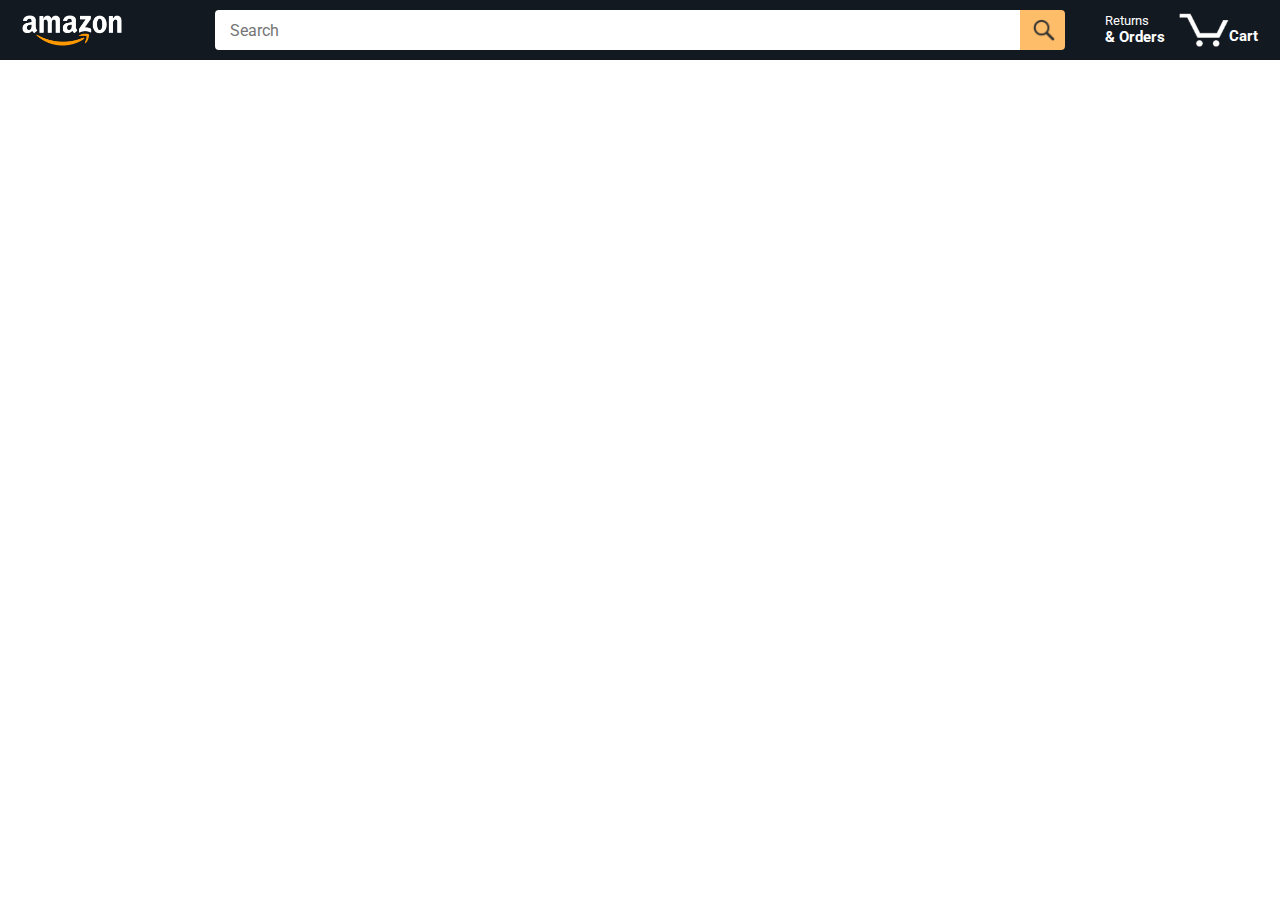
<file: index.html>
<!DOCTYPE html>
<html>
  <head>
    <title>Amazon Project</title>

    <!-- This code is needed for responsive design to work.
      (Responsive design = make the website look good on
      smaller screen sizes like a phone or a tablet). -->
    <meta name="viewport" content="width=device-width, initial-scale=1">

    <!-- Load a font called Roboto from Google Fonts. -->
    <link rel="preconnect" href="https://fonts.googleapis.com">
    <link rel="preconnect" href="https://fonts.gstatic.com" crossorigin>
    <link href="https://fonts.googleapis.com/css2?family=Roboto:wght@400;500;700&display=swap" rel="stylesheet">

    <!-- Here are the CSS files for this page. -->
    <link rel="stylesheet" href="styles/shared/general.css">
    <link rel="stylesheet" href="styles/shared/amazon-header.css">
    <link rel="stylesheet" href="styles/pages/amazon.css">
  </head>
  
  <body>
    <div class="amazon-header">
      <div class="amazon-header-left-section">
        <a href="index.html" class="header-link">
          <img class="amazon-logo"
            src="images/amazon-logo-white.png">
          <img class="amazon-mobile-logo"
            src="images/amazon-mobile-logo-white.png">
        </a>
      </div>

      <div class="amazon-header-middle-section">
        <input class="search-bar" type="text" placeholder="Search">

        <button class="search-button">
          <img class="search-icon" src="images/icons/search-icon.png">
        </button>
      </div>

      <div class="amazon-header-right-section">
        <a class="orders-link header-link" href="orders.html">
          <span class="returns-text">Returns</span>
          <span class="orders-text">& Orders</span>
        </a>

        <a class="cart-link header-link" href="checkout.html">
          <img class="cart-icon" src="images/icons/cart-icon.png">
          <div class="cart-quantity js-cart-quantity"></div>
          <div class="cart-text">Cart</div>
        </a>
      </div>
    </div>
    
    <div class="main">
      <div class="products-grid js-products-grid"></div>
    </div>
    
    <script type="module" src="scripts/amazon.js"></script>
    
  </body>
</html>
</file>
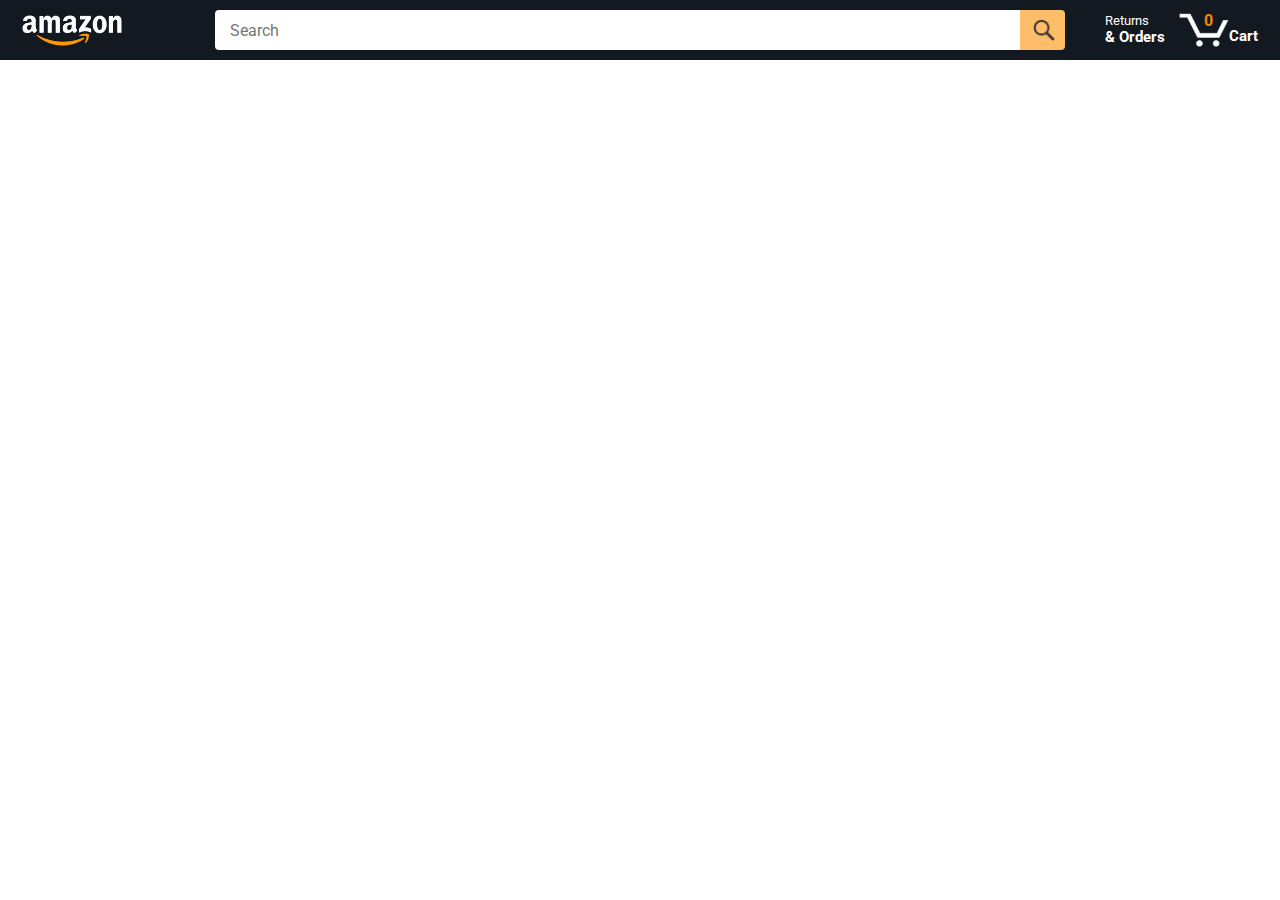
<file: javascript-amazon-project-main/amazon.html>
<!DOCTYPE html>
<html>
  <head>
    <title>Amazon Project</title>

    <!-- This code is needed for responsive design to work.
      (Responsive design = make the website look good on
      smaller screen sizes like a phone or a tablet). -->
    <meta name="viewport" content="width=device-width, initial-scale=1">

    <!-- Load a font called Roboto from Google Fonts. -->
    <link rel="preconnect" href="https://fonts.googleapis.com">
    <link rel="preconnect" href="https://fonts.gstatic.com" crossorigin>
    <link href="https://fonts.googleapis.com/css2?family=Roboto:wght@400;500;700&display=swap" rel="stylesheet">

    <!-- Here are the CSS files for this page. -->
    <link rel="stylesheet" href="styles/shared/general.css">
    <link rel="stylesheet" href="styles/shared/amazon-header.css">
    <link rel="stylesheet" href="styles/pages/amazon.css">
  </head>
  
  <body>
    <div class="amazon-header">
      <div class="amazon-header-left-section">
        <a href="amazon.html" class="header-link">
          <img class="amazon-logo"
            src="images/amazon-logo-white.png">
          <img class="amazon-mobile-logo"
            src="images/amazon-mobile-logo-white.png">
        </a>
      </div>

      <div class="amazon-header-middle-section">
        <input class="search-bar" type="text" placeholder="Search">

        <button class="search-button">
          <img class="search-icon" src="images/icons/search-icon.png">
        </button>
      </div>

      <div class="amazon-header-right-section">
        <a class="orders-link header-link" href="orders.html">
          <span class="returns-text">Returns</span>
          <span class="orders-text">& Orders</span>
        </a>

        <a class="cart-link header-link" href="checkout.html">
          <img class="cart-icon" src="images/icons/cart-icon.png">
          <div class="cart-quantity js-cart-quantity">0</div>
          <div class="cart-text">Cart</div>
        </a>
      </div>
    </div>
    
    <div class="main">
      <div class="products-grid js-products-grid"></div>
    </div>
    
    <script src="data/products.js"></script>
    <script type="module" src="scripts/amazon.js"></script>
    
  </body>
</html>
</file>
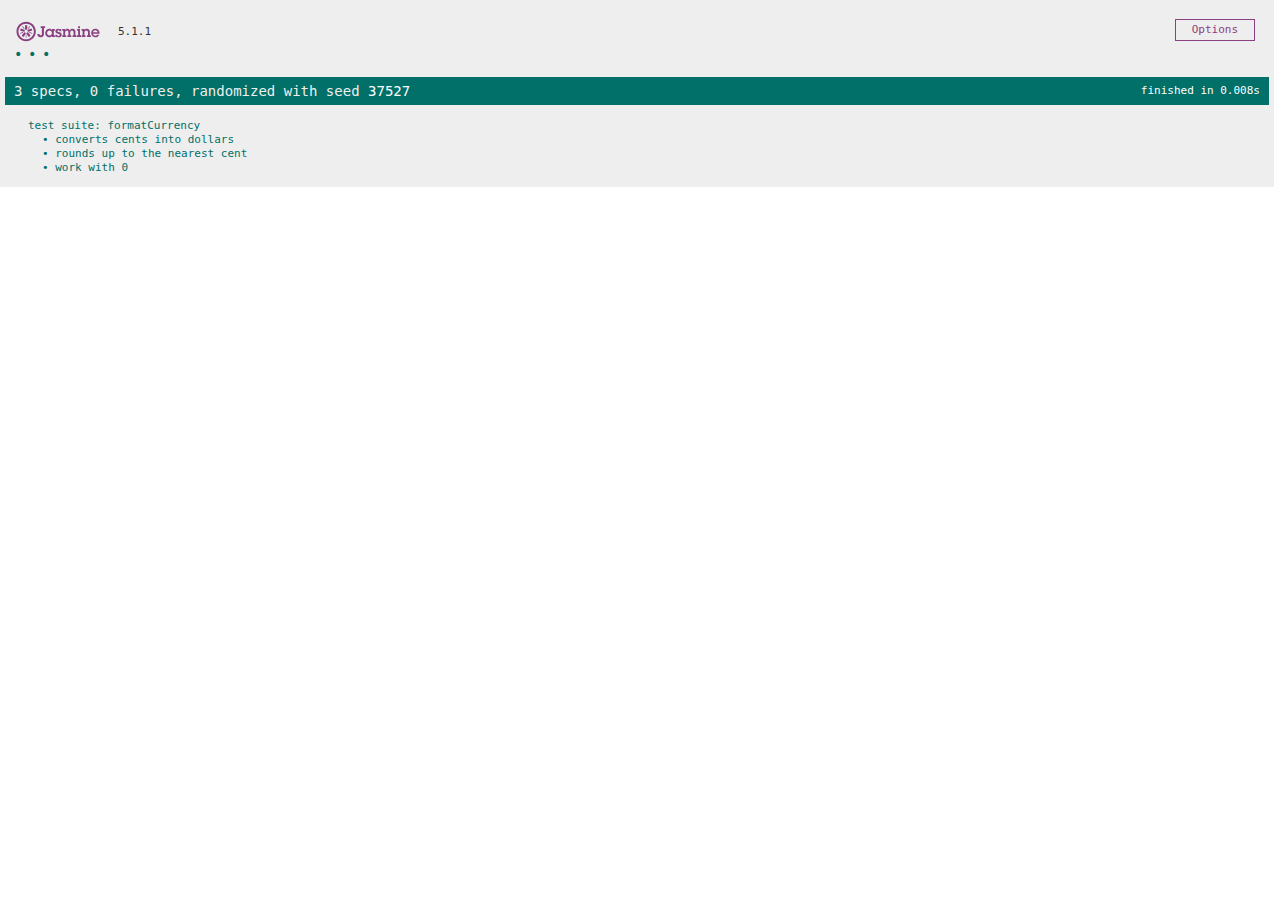
<file: tests/SpecRunner.html>
<!DOCTYPE html>
<html>
<head>
  <meta charset="utf-8">
  <title>Jasmine Spec Runner v5.1.1</title>

  <link rel="shortcut icon" type="image/png" href="lib/jasmine-5.1.1/jasmine_favicon.png">
  <link rel="stylesheet" href="lib/jasmine-5.1.1/jasmine.css">

  <script src="lib/jasmine-5.1.1/jasmine.js"></script>
  <script src="lib/jasmine-5.1.1/jasmine-html.js"></script>
  <script src="lib/jasmine-5.1.1/boot0.js"></script>
  <!-- optional: include a file here that configures the Jasmine env -->
  <script src="lib/jasmine-5.1.1/boot1.js"></script>

  <script src="utils/moneyTest.js" type="module"></script>
  
</head>

<body> 
</body>
</html>
</file>
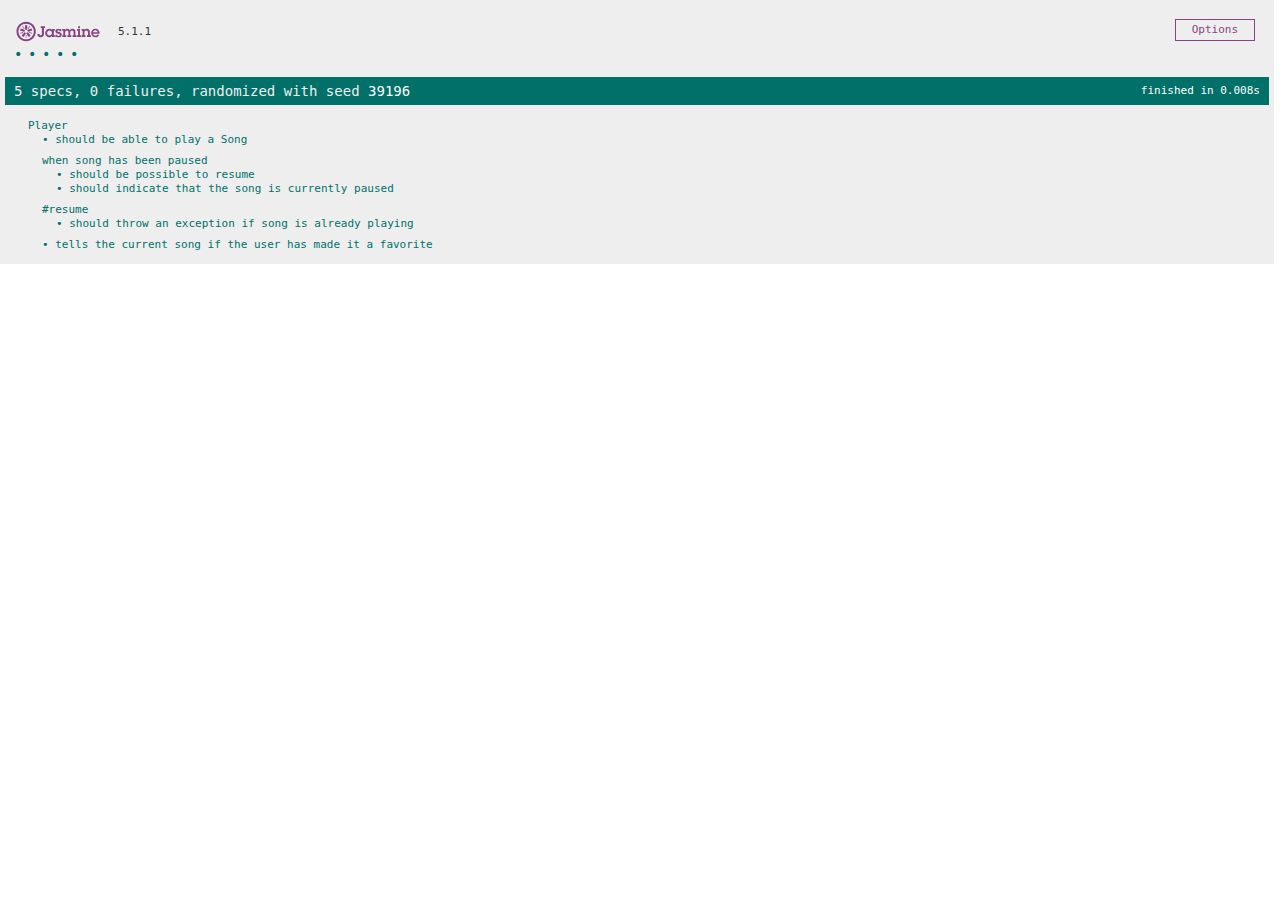
<file: javascript-amazon-project-main/tests-jasmine/SpecRunner.html>
<!DOCTYPE html>
<html>
<head>
  <meta charset="utf-8">
  <title>Jasmine Spec Runner v5.1.1</title>

  <link rel="shortcut icon" type="image/png" href="lib/jasmine-5.1.1/jasmine_favicon.png">
  <link rel="stylesheet" href="lib/jasmine-5.1.1/jasmine.css">

  <script src="lib/jasmine-5.1.1/jasmine.js"></script>
  <script src="lib/jasmine-5.1.1/jasmine-html.js"></script>
  <script src="lib/jasmine-5.1.1/boot0.js"></script>
  <!-- optional: include a file here that configures the Jasmine env -->
  <script src="lib/jasmine-5.1.1/boot1.js"></script>

  <!-- include source files here... -->
  <script src="src/Player.js"></script>
  <script src="src/Song.js"></script>

  <!-- include spec files here... -->
  <script src="spec/SpecHelper.js"></script>
  <script src="spec/PlayerSpec.js"></script>

</head>

<body>
</body>
</html>
</file>
<file: styles/shared/general.css>
body {
  font-family: Roboto, Arial;
  color: rgb(33, 33, 33);
  /* The <body> element has a default margin of 8px
     on all sides. This removes the default margins. */
  margin: 0;
}

/* <p> elements have a default margin on the top
   and bottom. This removes the default margins. */
p {
  margin: 0;
}

button {
  cursor: pointer;
}

select {
  cursor: pointer;
}

input, select, button {
  font-family: Roboto, Arial;
}

.button-primary {
  color: rgb(33, 33, 33);
  background-color: rgb(255, 216, 20);
  border: 1px solid rgb(252, 210, 0);
  border-radius: 8px;
  cursor: pointer;
  box-shadow: 0 2px 5px rgba(213, 217, 217, 0.5);
}

.button-primary:hover {
  background-color: rgb(247, 202, 0);
  border: 1px solid rgb(242, 194, 0);
}

.button-primary:active {
  background: rgb(255, 216, 20);
  border-color: rgb(252, 210, 0);
  box-shadow: none;
}

.button-secondary {
  color: rgb(33, 33, 33);
  background: white;
  border: 1px solid rgb(213, 217, 217);
  border-radius: 8px;
  cursor: pointer;
  box-shadow: 0 2px 5px rgba(213, 217, 217, 0.5);
}

.button-secondary:hover {
  background-color: rgb(247, 250, 250);
}

.button-secondary:active {
  background-color: rgb(237, 253, 255);
  box-shadow: none;
}

/* These styles will limit text to 2 lines. Anything
   beyond 2 lines will be replaced with "..."
   You can find this code by using an A.I. tool or by
   searching in Google.
   https://css-tricks.com/almanac/properties/l/line-clamp/ */
.limit-text-to-2-lines {
  display: -webkit-box;
  -webkit-line-clamp: 2;
  -webkit-box-orient: vertical;
  overflow: hidden;
}

.link-primary {
  color: rgb(1, 124, 182);
  cursor: pointer;
}

.link-primary:hover {
  color: rgb(196, 80, 0);
}

/* Styles for dropdown selectors. */
select {
  color: rgb(33, 33, 33);
  background-color: rgb(240, 240, 240);
  border: 1px solid rgb(213, 217, 217);
  border-radius: 8px;
  padding: 3px 5px;
  font-size: 15px;
  cursor: pointer;
  box-shadow: 0 2px 5px rgba(213, 217, 217, 0.5);
}

select:focus,
input:focus {
  outline: 2px solid rgb(255, 153, 0);
}
</file>
<file: styles/shared/amazon-header.css>
.amazon-header {
  background-color: rgb(19, 25, 33);
  color: white;
  padding-left: 15px;
  padding-right: 15px;

  display: flex;
  align-items: center;
  justify-content: space-between;

  position: fixed;
  top: 0;
  left: 0;
  right: 0;
  height: 60px;
}

.amazon-header-left-section {
  width: 180px;
}

@media (max-width: 800px) {
  .amazon-header-left-section {
    width: unset;
  }
}

.header-link {
  display: inline-block;
  padding: 6px;
  border-radius: 2px;
  cursor: pointer;
  text-decoration: none;
  border: 1px solid rgba(0, 0, 0, 0);
}

.header-link:hover {
  border: 1px solid white;
}

.amazon-logo {
  width: 100px;
  margin-top: 5px;
}

.amazon-mobile-logo {
  display: none;
}

@media (max-width: 575px) {
  .amazon-logo {
    display: none;
  }

  .amazon-mobile-logo {
    display: block;
    height: 35px;
    margin-top: 5px;
  }
}

.amazon-header-middle-section {
  flex: 1;
  max-width: 850px;
  margin-left: 10px;
  margin-right: 10px;
  display: flex;
}

.search-bar {
  flex: 1;
  width: 0;
  font-size: 16px;
  height: 38px;
  padding-left: 15px;
  border: none;
  border-top-left-radius: 4px;
  border-bottom-left-radius: 4px;
  border-top-right-radius: 0;
  border-bottom-right-radius: 0;
}

.search-button {
  background-color: rgb(254, 189, 105);
  border: none;
  width: 45px;
  height: 40px;
  border-top-right-radius: 4px;
  border-bottom-right-radius: 4px;
  flex-shrink: 0;
}

.search-icon {
  height: 22px;
  margin-left: 2px;
  margin-top: 3px;
}

.amazon-header-right-section {
  width: 180px;
  flex-shrink: 0;
  display: flex;
  justify-content: end;
}

.orders-link {
  color: white;
}

.returns-text {
  display: block;
  font-size: 13px;
}

.orders-text {
  display: block;
  font-size: 15px;
  font-weight: 700;
}

.cart-link {
  color: white;
  display: flex;
  align-items: center;
  position: relative;
}

.cart-icon {
  width: 50px;
}

.cart-text {
  margin-top: 12px;
  font-size: 15px;
  font-weight: 700;
}

.cart-quantity {
  color: rgb(240, 136, 4);
  font-size: 16px;
  font-weight: 700;

  position: absolute;
  top: 4px;
  left: 22px;
  
  width: 26px;
  text-align: center;
}
</file>
<file: styles/pages/amazon.css>
.main {
  margin-top: 60px;
}

.products-grid {
  display: grid;

  /* - In CSS Grid, 1fr means a column will take up the
       remaining space in the grid.
     - If we write 1fr 1fr ... 1fr; 8 times, this will
       divide the grid into 8 columns, each taking up an
       equal amount of the space.
     - repeat(8, 1fr); is a shortcut for repeating "1fr"
       8 times (instead of typing out "1fr" 8 times).
       repeat(...) is a special property that works with
       display: grid; */
  grid-template-columns: repeat(8, 1fr);
}

/* @media is used to create responsive design (making the
   website look good on any screen size). This @media
   means when the screen width is 2000px or less, we
   will divide the grid into 7 columns instead of 8. */
@media (max-width: 2000px) {
  .products-grid {
    grid-template-columns: repeat(7, 1fr);
  }
}

/* This @media means when the screen width is 1600px or
   less, we will divide the grid into 6 columns. */
@media (max-width: 1600px) {
  .products-grid {
    grid-template-columns: repeat(6, 1fr);
  }
}

@media (max-width: 1300px) {
  .products-grid {
    grid-template-columns: repeat(5, 1fr);
  }
}

@media (max-width: 1000px) {
  .products-grid {
    grid-template-columns: repeat(4, 1fr);
  }
}

@media (max-width: 800px) {
  .products-grid {
    grid-template-columns: repeat(3, 1fr);
  }
}

@media (max-width: 575px) {
  .products-grid {
    grid-template-columns: repeat(2, 1fr);
  }
}

@media (max-width: 450px) {
  .products-grid {
    grid-template-columns: 1fr;
  }
}

.product-container {
  padding-top: 40px;
  padding-bottom: 25px;
  padding-left: 25px;
  padding-right: 25px;

  border-right: 1px solid rgb(231, 231, 231);
  border-bottom: 1px solid rgb(231, 231, 231);

  display: flex;
  flex-direction: column;
}

.product-image-container {
  display: flex;
  justify-content: center;
  align-items: center;

  height: 180px;
  margin-bottom: 20px;
}

.product-image {
  /* Images will overflow their container by default. To
    prevent this, we set max-width and max-height to 100%
    so they stay inside their container. */
  max-width: 100%;
  max-height: 100%;
}

.product-name {
  height: 40px;
  margin-bottom: 5px;
}

.product-rating-container {
  display: flex;
  align-items: center;
  margin-bottom: 10px;
}

.product-rating-stars {
  width: 100px;
  margin-right: 6px;
}

.product-rating-count {
  color: rgb(1, 124, 182);
  cursor: pointer;
  margin-top: 3px;
}

.product-price {
  font-weight: 700;
  margin-bottom: 10px;
}

.product-quantity-container {
  margin-bottom: 17px;
}

.product-spacer {
  flex: 1;
}

.added-to-cart {
  color: rgb(6, 125, 98);
  font-size: 16px;

  display: flex;
  align-items: center;
  margin-bottom: 8px;

  /* At first, the "Added to cart" message will
     be invisible. Use JavaScript to change the
     opacity and make it visible. */
  opacity: 0;
}

.added-to-cart img {
  height: 20px;
  margin-right: 5px;
}

.add-to-cart-button {
  width: 100%;
  padding: 8px;
  border-radius: 50px;
}

.is-visible {
  opacity: 1;
}
</file>
<file: javascript-amazon-project-main/styles/shared/general.css>
body {
  font-family: Roboto, Arial;
  color: rgb(33, 33, 33);
  /* The <body> element has a default margin of 8px
     on all sides. This removes the default margins. */
  margin: 0;
}

/* <p> elements have a default margin on the top
   and bottom. This removes the default margins. */
p {
  margin: 0;
}

button {
  cursor: pointer;
}

select {
  cursor: pointer;
}

input, select, button {
  font-family: Roboto, Arial;
}

.button-primary {
  color: rgb(33, 33, 33);
  background-color: rgb(255, 216, 20);
  border: 1px solid rgb(252, 210, 0);
  border-radius: 8px;
  cursor: pointer;
  box-shadow: 0 2px 5px rgba(213, 217, 217, 0.5);
}

.button-primary:hover {
  background-color: rgb(247, 202, 0);
  border: 1px solid rgb(242, 194, 0);
}

.button-primary:active {
  background: rgb(255, 216, 20);
  border-color: rgb(252, 210, 0);
  box-shadow: none;
}

.button-secondary {
  color: rgb(33, 33, 33);
  background: white;
  border: 1px solid rgb(213, 217, 217);
  border-radius: 8px;
  cursor: pointer;
  box-shadow: 0 2px 5px rgba(213, 217, 217, 0.5);
}

.button-secondary:hover {
  background-color: rgb(247, 250, 250);
}

.button-secondary:active {
  background-color: rgb(237, 253, 255);
  box-shadow: none;
}

/* These styles will limit text to 2 lines. Anything
   beyond 2 lines will be replaced with "..."
   You can find this code by using an A.I. tool or by
   searching in Google.
   https://css-tricks.com/almanac/properties/l/line-clamp/ */
.limit-text-to-2-lines {
  display: -webkit-box;
  -webkit-line-clamp: 2;
  -webkit-box-orient: vertical;
  overflow: hidden;
}

.link-primary {
  color: rgb(1, 124, 182);
  cursor: pointer;
}

.link-primary:hover {
  color: rgb(196, 80, 0);
}

/* Styles for dropdown selectors. */
select {
  color: rgb(33, 33, 33);
  background-color: rgb(240, 240, 240);
  border: 1px solid rgb(213, 217, 217);
  border-radius: 8px;
  padding: 3px 5px;
  font-size: 15px;
  cursor: pointer;
  box-shadow: 0 2px 5px rgba(213, 217, 217, 0.5);
}

select:focus,
input:focus {
  outline: 2px solid rgb(255, 153, 0);
}
</file>
<file: javascript-amazon-project-main/styles/shared/amazon-header.css>
.amazon-header {
  background-color: rgb(19, 25, 33);
  color: white;
  padding-left: 15px;
  padding-right: 15px;

  display: flex;
  align-items: center;
  justify-content: space-between;

  position: fixed;
  top: 0;
  left: 0;
  right: 0;
  height: 60px;
}

.amazon-header-left-section {
  width: 180px;
}

@media (max-width: 800px) {
  .amazon-header-left-section {
    width: unset;
  }
}

.header-link {
  display: inline-block;
  padding: 6px;
  border-radius: 2px;
  cursor: pointer;
  text-decoration: none;
  border: 1px solid rgba(0, 0, 0, 0);
}

.header-link:hover {
  border: 1px solid white;
}

.amazon-logo {
  width: 100px;
  margin-top: 5px;
}

.amazon-mobile-logo {
  display: none;
}

@media (max-width: 575px) {
  .amazon-logo {
    display: none;
  }

  .amazon-mobile-logo {
    display: block;
    height: 35px;
    margin-top: 5px;
  }
}

.amazon-header-middle-section {
  flex: 1;
  max-width: 850px;
  margin-left: 10px;
  margin-right: 10px;
  display: flex;
}

.search-bar {
  flex: 1;
  width: 0;
  font-size: 16px;
  height: 38px;
  padding-left: 15px;
  border: none;
  border-top-left-radius: 4px;
  border-bottom-left-radius: 4px;
  border-top-right-radius: 0;
  border-bottom-right-radius: 0;
}

.search-button {
  background-color: rgb(254, 189, 105);
  border: none;
  width: 45px;
  height: 40px;
  border-top-right-radius: 4px;
  border-bottom-right-radius: 4px;
  flex-shrink: 0;
}

.search-icon {
  height: 22px;
  margin-left: 2px;
  margin-top: 3px;
}

.amazon-header-right-section {
  width: 180px;
  flex-shrink: 0;
  display: flex;
  justify-content: end;
}

.orders-link {
  color: white;
}

.returns-text {
  display: block;
  font-size: 13px;
}

.orders-text {
  display: block;
  font-size: 15px;
  font-weight: 700;
}

.cart-link {
  color: white;
  display: flex;
  align-items: center;
  position: relative;
}

.cart-icon {
  width: 50px;
}

.cart-text {
  margin-top: 12px;
  font-size: 15px;
  font-weight: 700;
}

.cart-quantity {
  color: rgb(240, 136, 4);
  font-size: 16px;
  font-weight: 700;

  position: absolute;
  top: 4px;
  left: 22px;
  
  width: 26px;
  text-align: center;
}
</file>
<file: javascript-amazon-project-main/styles/pages/amazon.css>
.main {
  margin-top: 60px;
}

.products-grid {
  display: grid;

  /* - In CSS Grid, 1fr means a column will take up the
       remaining space in the grid.
     - If we write 1fr 1fr ... 1fr; 8 times, this will
       divide the grid into 8 columns, each taking up an
       equal amount of the space.
     - repeat(8, 1fr); is a shortcut for repeating "1fr"
       8 times (instead of typing out "1fr" 8 times).
       repeat(...) is a special property that works with
       display: grid; */
  grid-template-columns: repeat(8, 1fr);
}

/* @media is used to create responsive design (making the
   website look good on any screen size). This @media
   means when the screen width is 2000px or less, we
   will divide the grid into 7 columns instead of 8. */
@media (max-width: 2000px) {
  .products-grid {
    grid-template-columns: repeat(7, 1fr);
  }
}

/* This @media means when the screen width is 1600px or
   less, we will divide the grid into 6 columns. */
@media (max-width: 1600px) {
  .products-grid {
    grid-template-columns: repeat(6, 1fr);
  }
}

@media (max-width: 1300px) {
  .products-grid {
    grid-template-columns: repeat(5, 1fr);
  }
}

@media (max-width: 1000px) {
  .products-grid {
    grid-template-columns: repeat(4, 1fr);
  }
}

@media (max-width: 800px) {
  .products-grid {
    grid-template-columns: repeat(3, 1fr);
  }
}

@media (max-width: 575px) {
  .products-grid {
    grid-template-columns: repeat(2, 1fr);
  }
}

@media (max-width: 450px) {
  .products-grid {
    grid-template-columns: 1fr;
  }
}

.product-container {
  padding-top: 40px;
  padding-bottom: 25px;
  padding-left: 25px;
  padding-right: 25px;

  border-right: 1px solid rgb(231, 231, 231);
  border-bottom: 1px solid rgb(231, 231, 231);

  display: flex;
  flex-direction: column;
}

.product-image-container {
  display: flex;
  justify-content: center;
  align-items: center;

  height: 180px;
  margin-bottom: 20px;
}

.product-image {
  /* Images will overflow their container by default. To
    prevent this, we set max-width and max-height to 100%
    so they stay inside their container. */
  max-width: 100%;
  max-height: 100%;
}

.product-name {
  height: 40px;
  margin-bottom: 5px;
}

.product-rating-container {
  display: flex;
  align-items: center;
  margin-bottom: 10px;
}

.product-rating-stars {
  width: 100px;
  margin-right: 6px;
}

.product-rating-count {
  color: rgb(1, 124, 182);
  cursor: pointer;
  margin-top: 3px;
}

.product-price {
  font-weight: 700;
  margin-bottom: 10px;
}

.product-quantity-container {
  margin-bottom: 17px;
}

.product-spacer {
  flex: 1;
}

.added-to-cart {
  color: rgb(6, 125, 98);
  font-size: 16px;

  display: flex;
  align-items: center;
  margin-bottom: 8px;

  /* At first, the "Added to cart" message will
     be invisible. Use JavaScript to change the
     opacity and make it visible. */
  opacity: 0;
}

.added-to-cart img {
  height: 20px;
  margin-right: 5px;
}

.add-to-cart-button {
  width: 100%;
  padding: 8px;
  border-radius: 50px;
}

.is-visible {
  opacity: 1;
}
</file>
<file: tests/lib/jasmine-5.1.1/jasmine.css>
@charset "UTF-8";
body {
  overflow-y: scroll;
}

.jasmine_html-reporter {
  width: 100%;
  background-color: #eee;
  padding: 5px;
  margin: -8px;
  font-size: 11px;
  font-family: Monaco, "Lucida Console", monospace;
  line-height: 14px;
  color: #333;
}
.jasmine_html-reporter a {
  text-decoration: none;
}
.jasmine_html-reporter a:hover {
  text-decoration: underline;
}
.jasmine_html-reporter p, .jasmine_html-reporter h1, .jasmine_html-reporter h2, .jasmine_html-reporter h3, .jasmine_html-reporter h4, .jasmine_html-reporter h5, .jasmine_html-reporter h6 {
  margin: 0;
  line-height: 14px;
}
.jasmine_html-reporter .jasmine-banner,
.jasmine_html-reporter .jasmine-symbol-summary,
.jasmine_html-reporter .jasmine-summary,
.jasmine_html-reporter .jasmine-result-message,
.jasmine_html-reporter .jasmine-spec .jasmine-description,
.jasmine_html-reporter .jasmine-spec-detail .jasmine-description,
.jasmine_html-reporter .jasmine-alert .jasmine-bar,
.jasmine_html-reporter .jasmine-stack-trace {
  padding-left: 9px;
  padding-right: 9px;
}
.jasmine_html-reporter .jasmine-banner {
  position: relative;
}
.jasmine_html-reporter .jasmine-banner .jasmine-title {
  background: url("[data-uri]") no-repeat;
  background: url("[data-uri]") no-repeat, none;
  background-size: 100%;
  display: block;
  float: left;
  width: 90px;
  height: 25px;
}
.jasmine_html-reporter .jasmine-banner .jasmine-version {
  margin-left: 14px;
  position: relative;
  top: 6px;
}
.jasmine_html-reporter #jasmine_content {
  position: fixed;
  right: 100%;
}
.jasmine_html-reporter .jasmine-banner {
  margin-top: 14px;
}
.jasmine_html-reporter .jasmine-duration {
  color: #fff;
  float: right;
  line-height: 28px;
  padding-right: 9px;
}
.jasmine_html-reporter .jasmine-symbol-summary {
  overflow: hidden;
  margin: 14px 0;
}
.jasmine_html-reporter .jasmine-symbol-summary li {
  display: inline-block;
  height: 10px;
  width: 14px;
  font-size: 16px;
}
.jasmine_html-reporter .jasmine-symbol-summary li.jasmine-passed {
  font-size: 14px;
}
.jasmine_html-reporter .jasmine-symbol-summary li.jasmine-passed:before {
  color: #007069;
  content: "•";
}
.jasmine_html-reporter .jasmine-symbol-summary li.jasmine-failed {
  line-height: 9px;
}
.jasmine_html-reporter .jasmine-symbol-summary li.jasmine-failed:before {
  color: #ca3a11;
  content: "×";
  font-weight: bold;
  margin-left: -1px;
}
.jasmine_html-reporter .jasmine-symbol-summary li.jasmine-excluded {
  font-size: 14px;
}
.jasmine_html-reporter .jasmine-symbol-summary li.jasmine-excluded:before {
  color: #bababa;
  content: "•";
}
.jasmine_html-reporter .jasmine-symbol-summary li.jasmine-excluded-no-display {
  font-size: 14px;
  display: none;
}
.jasmine_html-reporter .jasmine-symbol-summary li.jasmine-pending {
  line-height: 17px;
}
.jasmine_html-reporter .jasmine-symbol-summary li.jasmine-pending:before {
  color: #ba9d37;
  content: "*";
}
.jasmine_html-reporter .jasmine-symbol-summary li.jasmine-empty {
  font-size: 14px;
}
.jasmine_html-reporter .jasmine-symbol-summary li.jasmine-empty:before {
  color: #ba9d37;
  content: "•";
}
.jasmine_html-reporter .jasmine-run-options {
  float: right;
  margin-right: 5px;
  border: 1px solid #8a4182;
  color: #8a4182;
  position: relative;
  line-height: 20px;
}
.jasmine_html-reporter .jasmine-run-options .jasmine-trigger {
  cursor: pointer;
  padding: 8px 16px;
}
.jasmine_html-reporter .jasmine-run-options .jasmine-payload {
  position: absolute;
  display: none;
  right: -1px;
  border: 1px solid #8a4182;
  background-color: #eee;
  white-space: nowrap;
  padding: 4px 8px;
}
.jasmine_html-reporter .jasmine-run-options .jasmine-payload.jasmine-open {
  display: block;
}
.jasmine_html-reporter .jasmine-bar {
  line-height: 28px;
  font-size: 14px;
  display: block;
  color: #eee;
}
.jasmine_html-reporter .jasmine-bar.jasmine-failed, .jasmine_html-reporter .jasmine-bar.jasmine-errored {
  background-color: #ca3a11;
  border-bottom: 1px solid #eee;
}
.jasmine_html-reporter .jasmine-bar.jasmine-passed {
  background-color: #007069;
}
.jasmine_html-reporter .jasmine-bar.jasmine-incomplete {
  background-color: #bababa;
}
.jasmine_html-reporter .jasmine-bar.jasmine-skipped {
  background-color: #bababa;
}
.jasmine_html-reporter .jasmine-bar.jasmine-warning {
  margin-top: 14px;
  margin-bottom: 14px;
  background-color: #ba9d37;
  color: #333;
}
.jasmine_html-reporter .jasmine-bar.jasmine-menu {
  background-color: #fff;
  color: #000;
}
.jasmine_html-reporter .jasmine-bar.jasmine-menu a {
  color: blue;
  text-decoration: underline;
}
.jasmine_html-reporter .jasmine-bar a {
  color: white;
}
.jasmine_html-reporter.jasmine-spec-list .jasmine-bar.jasmine-menu.jasmine-failure-list,
.jasmine_html-reporter.jasmine-spec-list .jasmine-results .jasmine-failures {
  display: none;
}
.jasmine_html-reporter.jasmine-failure-list .jasmine-bar.jasmine-menu.jasmine-spec-list,
.jasmine_html-reporter.jasmine-failure-list .jasmine-summary {
  display: none;
}
.jasmine_html-reporter .jasmine-results {
  margin-top: 14px;
}
.jasmine_html-reporter .jasmine-summary {
  margin-top: 14px;
}
.jasmine_html-reporter .jasmine-summary ul {
  list-style-type: none;
  margin-left: 14px;
  padding-top: 0;
  padding-left: 0;
}
.jasmine_html-reporter .jasmine-summary ul.jasmine-suite {
  margin-top: 7px;
  margin-bottom: 7px;
}
.jasmine_html-reporter .jasmine-summary li.jasmine-passed a {
  color: #007069;
}
.jasmine_html-reporter .jasmine-summary li.jasmine-failed a {
  color: #ca3a11;
}
.jasmine_html-reporter .jasmine-summary li.jasmine-empty a {
  color: #ba9d37;
}
.jasmine_html-reporter .jasmine-summary li.jasmine-pending a {
  color: #ba9d37;
}
.jasmine_html-reporter .jasmine-summary li.jasmine-excluded a {
  color: #bababa;
}
.jasmine_html-reporter .jasmine-specs li.jasmine-passed a:before {
  content: "• ";
}
.jasmine_html-reporter .jasmine-specs li.jasmine-failed a:before {
  content: "× ";
}
.jasmine_html-reporter .jasmine-specs li.jasmine-empty a:before {
  content: "* ";
}
.jasmine_html-reporter .jasmine-specs li.jasmine-pending a:before {
  content: "• ";
}
.jasmine_html-reporter .jasmine-specs li.jasmine-excluded a:before {
  content: "• ";
}
.jasmine_html-reporter .jasmine-description + .jasmine-suite {
  margin-top: 0;
}
.jasmine_html-reporter .jasmine-suite {
  margin-top: 14px;
}
.jasmine_html-reporter .jasmine-suite a {
  color: #333;
}
.jasmine_html-reporter .jasmine-failures .jasmine-spec-detail {
  margin-bottom: 28px;
}
.jasmine_html-reporter .jasmine-failures .jasmine-spec-detail .jasmine-description {
  background-color: #ca3a11;
  color: white;
}
.jasmine_html-reporter .jasmine-failures .jasmine-spec-detail .jasmine-description a {
  color: white;
}
.jasmine_html-reporter .jasmine-result-message {
  padding-top: 14px;
  color: #333;
  white-space: pre-wrap;
}
.jasmine_html-reporter .jasmine-result-message span.jasmine-result {
  display: block;
}
.jasmine_html-reporter .jasmine-stack-trace {
  margin: 5px 0 0 0;
  max-height: 224px;
  overflow: auto;
  line-height: 18px;
  color: #666;
  border: 1px solid #ddd;
  background: white;
  white-space: pre;
}
.jasmine_html-reporter .jasmine-expander a {
  display: block;
  margin-left: 14px;
  color: blue;
  text-decoration: underline;
}
.jasmine_html-reporter .jasmine-expander-contents {
  display: none;
}
.jasmine_html-reporter .jasmine-expanded {
  padding-bottom: 10px;
}
.jasmine_html-reporter .jasmine-expanded .jasmine-expander-contents {
  display: block;
  margin-left: 14px;
  padding: 5px;
}
.jasmine_html-reporter .jasmine-debug-log {
  margin: 5px 0 0 0;
  padding: 5px;
  color: #666;
  border: 1px solid #ddd;
  background: white;
}
.jasmine_html-reporter .jasmine-debug-log table {
  border-spacing: 0;
}
.jasmine_html-reporter .jasmine-debug-log table, .jasmine_html-reporter .jasmine-debug-log th, .jasmine_html-reporter .jasmine-debug-log td {
  border: 1px solid #ddd;
}
</file>
<file: javascript-amazon-project-main/tests-jasmine/lib/jasmine-5.1.1/jasmine.css>
@charset "UTF-8";
body {
  overflow-y: scroll;
}

.jasmine_html-reporter {
  width: 100%;
  background-color: #eee;
  padding: 5px;
  margin: -8px;
  font-size: 11px;
  font-family: Monaco, "Lucida Console", monospace;
  line-height: 14px;
  color: #333;
}
.jasmine_html-reporter a {
  text-decoration: none;
}
.jasmine_html-reporter a:hover {
  text-decoration: underline;
}
.jasmine_html-reporter p, .jasmine_html-reporter h1, .jasmine_html-reporter h2, .jasmine_html-reporter h3, .jasmine_html-reporter h4, .jasmine_html-reporter h5, .jasmine_html-reporter h6 {
  margin: 0;
  line-height: 14px;
}
.jasmine_html-reporter .jasmine-banner,
.jasmine_html-reporter .jasmine-symbol-summary,
.jasmine_html-reporter .jasmine-summary,
.jasmine_html-reporter .jasmine-result-message,
.jasmine_html-reporter .jasmine-spec .jasmine-description,
.jasmine_html-reporter .jasmine-spec-detail .jasmine-description,
.jasmine_html-reporter .jasmine-alert .jasmine-bar,
.jasmine_html-reporter .jasmine-stack-trace {
  padding-left: 9px;
  padding-right: 9px;
}
.jasmine_html-reporter .jasmine-banner {
  position: relative;
}
.jasmine_html-reporter .jasmine-banner .jasmine-title {
  background: url("[data-uri]") no-repeat;
  background: url("[data-uri]") no-repeat, none;
  background-size: 100%;
  display: block;
  float: left;
  width: 90px;
  height: 25px;
}
.jasmine_html-reporter .jasmine-banner .jasmine-version {
  margin-left: 14px;
  position: relative;
  top: 6px;
}
.jasmine_html-reporter #jasmine_content {
  position: fixed;
  right: 100%;
}
.jasmine_html-reporter .jasmine-banner {
  margin-top: 14px;
}
.jasmine_html-reporter .jasmine-duration {
  color: #fff;
  float: right;
  line-height: 28px;
  padding-right: 9px;
}
.jasmine_html-reporter .jasmine-symbol-summary {
  overflow: hidden;
  margin: 14px 0;
}
.jasmine_html-reporter .jasmine-symbol-summary li {
  display: inline-block;
  height: 10px;
  width: 14px;
  font-size: 16px;
}
.jasmine_html-reporter .jasmine-symbol-summary li.jasmine-passed {
  font-size: 14px;
}
.jasmine_html-reporter .jasmine-symbol-summary li.jasmine-passed:before {
  color: #007069;
  content: "•";
}
.jasmine_html-reporter .jasmine-symbol-summary li.jasmine-failed {
  line-height: 9px;
}
.jasmine_html-reporter .jasmine-symbol-summary li.jasmine-failed:before {
  color: #ca3a11;
  content: "×";
  font-weight: bold;
  margin-left: -1px;
}
.jasmine_html-reporter .jasmine-symbol-summary li.jasmine-excluded {
  font-size: 14px;
}
.jasmine_html-reporter .jasmine-symbol-summary li.jasmine-excluded:before {
  color: #bababa;
  content: "•";
}
.jasmine_html-reporter .jasmine-symbol-summary li.jasmine-excluded-no-display {
  font-size: 14px;
  display: none;
}
.jasmine_html-reporter .jasmine-symbol-summary li.jasmine-pending {
  line-height: 17px;
}
.jasmine_html-reporter .jasmine-symbol-summary li.jasmine-pending:before {
  color: #ba9d37;
  content: "*";
}
.jasmine_html-reporter .jasmine-symbol-summary li.jasmine-empty {
  font-size: 14px;
}
.jasmine_html-reporter .jasmine-symbol-summary li.jasmine-empty:before {
  color: #ba9d37;
  content: "•";
}
.jasmine_html-reporter .jasmine-run-options {
  float: right;
  margin-right: 5px;
  border: 1px solid #8a4182;
  color: #8a4182;
  position: relative;
  line-height: 20px;
}
.jasmine_html-reporter .jasmine-run-options .jasmine-trigger {
  cursor: pointer;
  padding: 8px 16px;
}
.jasmine_html-reporter .jasmine-run-options .jasmine-payload {
  position: absolute;
  display: none;
  right: -1px;
  border: 1px solid #8a4182;
  background-color: #eee;
  white-space: nowrap;
  padding: 4px 8px;
}
.jasmine_html-reporter .jasmine-run-options .jasmine-payload.jasmine-open {
  display: block;
}
.jasmine_html-reporter .jasmine-bar {
  line-height: 28px;
  font-size: 14px;
  display: block;
  color: #eee;
}
.jasmine_html-reporter .jasmine-bar.jasmine-failed, .jasmine_html-reporter .jasmine-bar.jasmine-errored {
  background-color: #ca3a11;
  border-bottom: 1px solid #eee;
}
.jasmine_html-reporter .jasmine-bar.jasmine-passed {
  background-color: #007069;
}
.jasmine_html-reporter .jasmine-bar.jasmine-incomplete {
  background-color: #bababa;
}
.jasmine_html-reporter .jasmine-bar.jasmine-skipped {
  background-color: #bababa;
}
.jasmine_html-reporter .jasmine-bar.jasmine-warning {
  margin-top: 14px;
  margin-bottom: 14px;
  background-color: #ba9d37;
  color: #333;
}
.jasmine_html-reporter .jasmine-bar.jasmine-menu {
  background-color: #fff;
  color: #000;
}
.jasmine_html-reporter .jasmine-bar.jasmine-menu a {
  color: blue;
  text-decoration: underline;
}
.jasmine_html-reporter .jasmine-bar a {
  color: white;
}
.jasmine_html-reporter.jasmine-spec-list .jasmine-bar.jasmine-menu.jasmine-failure-list,
.jasmine_html-reporter.jasmine-spec-list .jasmine-results .jasmine-failures {
  display: none;
}
.jasmine_html-reporter.jasmine-failure-list .jasmine-bar.jasmine-menu.jasmine-spec-list,
.jasmine_html-reporter.jasmine-failure-list .jasmine-summary {
  display: none;
}
.jasmine_html-reporter .jasmine-results {
  margin-top: 14px;
}
.jasmine_html-reporter .jasmine-summary {
  margin-top: 14px;
}
.jasmine_html-reporter .jasmine-summary ul {
  list-style-type: none;
  margin-left: 14px;
  padding-top: 0;
  padding-left: 0;
}
.jasmine_html-reporter .jasmine-summary ul.jasmine-suite {
  margin-top: 7px;
  margin-bottom: 7px;
}
.jasmine_html-reporter .jasmine-summary li.jasmine-passed a {
  color: #007069;
}
.jasmine_html-reporter .jasmine-summary li.jasmine-failed a {
  color: #ca3a11;
}
.jasmine_html-reporter .jasmine-summary li.jasmine-empty a {
  color: #ba9d37;
}
.jasmine_html-reporter .jasmine-summary li.jasmine-pending a {
  color: #ba9d37;
}
.jasmine_html-reporter .jasmine-summary li.jasmine-excluded a {
  color: #bababa;
}
.jasmine_html-reporter .jasmine-specs li.jasmine-passed a:before {
  content: "• ";
}
.jasmine_html-reporter .jasmine-specs li.jasmine-failed a:before {
  content: "× ";
}
.jasmine_html-reporter .jasmine-specs li.jasmine-empty a:before {
  content: "* ";
}
.jasmine_html-reporter .jasmine-specs li.jasmine-pending a:before {
  content: "• ";
}
.jasmine_html-reporter .jasmine-specs li.jasmine-excluded a:before {
  content: "• ";
}
.jasmine_html-reporter .jasmine-description + .jasmine-suite {
  margin-top: 0;
}
.jasmine_html-reporter .jasmine-suite {
  margin-top: 14px;
}
.jasmine_html-reporter .jasmine-suite a {
  color: #333;
}
.jasmine_html-reporter .jasmine-failures .jasmine-spec-detail {
  margin-bottom: 28px;
}
.jasmine_html-reporter .jasmine-failures .jasmine-spec-detail .jasmine-description {
  background-color: #ca3a11;
  color: white;
}
.jasmine_html-reporter .jasmine-failures .jasmine-spec-detail .jasmine-description a {
  color: white;
}
.jasmine_html-reporter .jasmine-result-message {
  padding-top: 14px;
  color: #333;
  white-space: pre-wrap;
}
.jasmine_html-reporter .jasmine-result-message span.jasmine-result {
  display: block;
}
.jasmine_html-reporter .jasmine-stack-trace {
  margin: 5px 0 0 0;
  max-height: 224px;
  overflow: auto;
  line-height: 18px;
  color: #666;
  border: 1px solid #ddd;
  background: white;
  white-space: pre;
}
.jasmine_html-reporter .jasmine-expander a {
  display: block;
  margin-left: 14px;
  color: blue;
  text-decoration: underline;
}
.jasmine_html-reporter .jasmine-expander-contents {
  display: none;
}
.jasmine_html-reporter .jasmine-expanded {
  padding-bottom: 10px;
}
.jasmine_html-reporter .jasmine-expanded .jasmine-expander-contents {
  display: block;
  margin-left: 14px;
  padding: 5px;
}
.jasmine_html-reporter .jasmine-debug-log {
  margin: 5px 0 0 0;
  padding: 5px;
  color: #666;
  border: 1px solid #ddd;
  background: white;
}
.jasmine_html-reporter .jasmine-debug-log table {
  border-spacing: 0;
}
.jasmine_html-reporter .jasmine-debug-log table, .jasmine_html-reporter .jasmine-debug-log th, .jasmine_html-reporter .jasmine-debug-log td {
  border: 1px solid #ddd;
}
</file>
